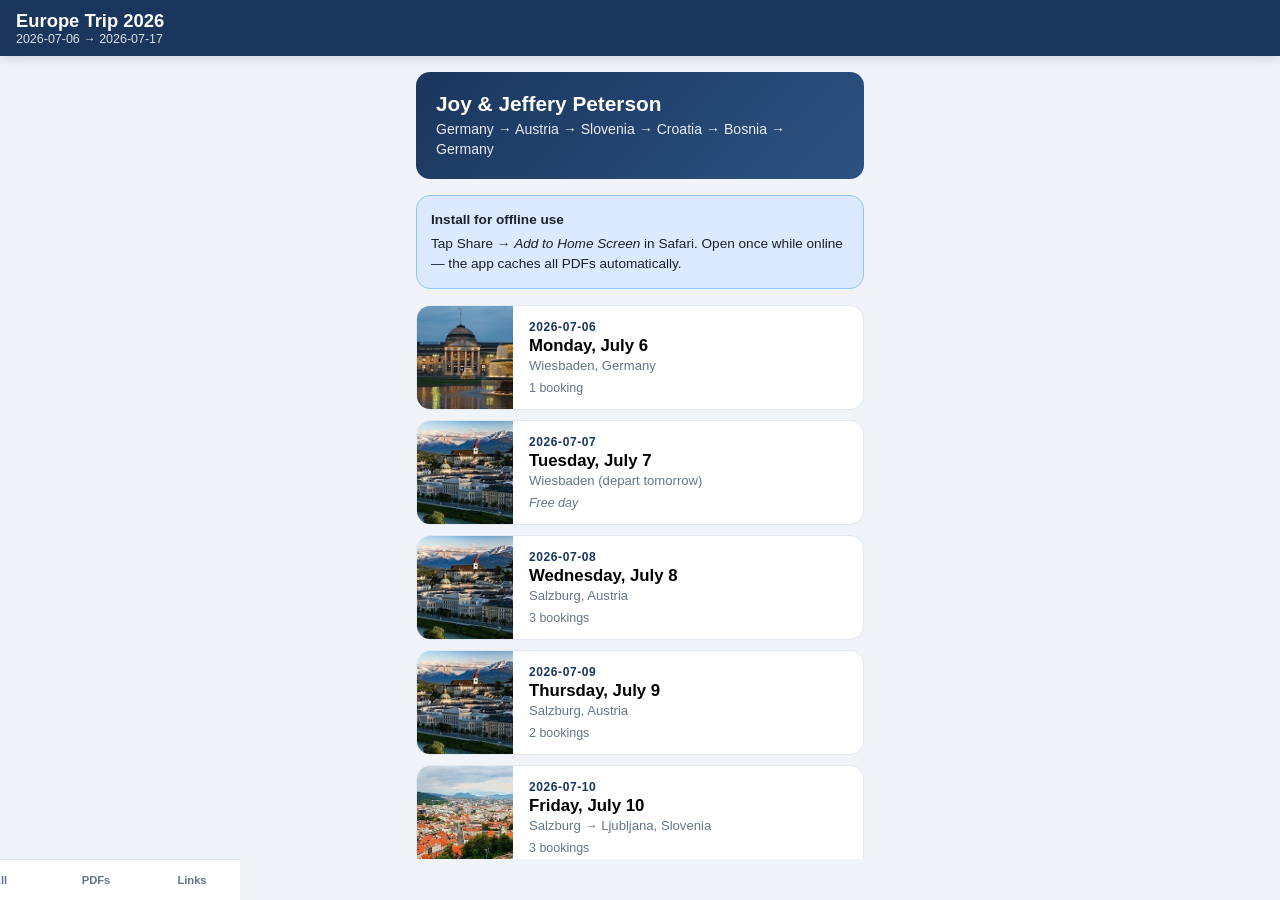
<file: index.html>
<!DOCTYPE html>
<html lang="en">
<head>
  <meta charset="UTF-8">
  <meta name="viewport" content="width=device-width, initial-scale=1, viewport-fit=cover, user-scalable=no">
  <meta name="apple-mobile-web-app-capable" content="yes">
  <meta name="apple-mobile-web-app-status-bar-style" content="black-translucent">
  <meta name="apple-mobile-web-app-title" content="Europe Trip">
  <meta name="theme-color" content="#1a365d">
  <title>Europe Trip 2026</title>
  <link rel="manifest" href="manifest.json">
  <link rel="apple-touch-icon" href="icons/icon-192.png">
  <link rel="stylesheet" href="css/app.css?v=20">
</head>
<body>
  <div id="app">
    <header class="header">
      <button id="back-btn" class="back-btn hidden" aria-label="Back"><span class="back-icon">←</span><span class="back-label">Back</span></button>
      <div class="header-text">
        <h1 id="header-title">Europe Trip</h1>
        <p id="header-sub" class="header-sub"></p>
      </div>
      <div id="offline-badge" class="offline-badge hidden" title="Offline mode">Offline</div>
    </header>
    <main id="main" class="main"><p class="loading-msg">Loading trip…</p></main>
    <nav id="tab-bar" class="tab-bar">
      <button class="tab" data-view="today">Today</button>
      <button class="tab" data-view="days">Days</button>
      <button class="tab" data-view="all">All</button>
      <button class="tab" data-view="docs">PDFs</button>
      <button class="tab" data-view="links">Links</button>
    </nav>
  </div>
  <div id="toast" class="toast hidden"></div>
  <script src="js/app.js?v=20"></script>
</body>
</html>
</file>
<file: css/app.css>
:root {
  --bg: #f0f4f8;
  --surface: #ffffff;
  --text: #1a202c;
  --muted: #64748b;
  --accent: #1a365d;
  --accent-light: #2c5282;
  --hotel: #7c3aed;
  --transport: #0284c7;
  --activity: #059669;
  --warn: #d97706;
  --warn-bg: #fffbeb;
  --border: #e2e8f0;
  --radius: 14px;
  --safe-top: env(safe-area-inset-top, 0px);
  --safe-bottom: env(safe-area-inset-bottom, 0px);
  --header-h: calc(56px + var(--safe-top));
  --tab-h: calc(56px + var(--safe-bottom));
}

* { box-sizing: border-box; margin: 0; padding: 0; }

html, body {
  height: 100%;
  height: -webkit-fill-available;
  font-family: -apple-system, BlinkMacSystemFont, "Segoe UI", Roboto, Helvetica, Arial, sans-serif;
  background: var(--bg);
  color: var(--text);
  -webkit-tap-highlight-color: transparent;
  overscroll-behavior: none;
  overflow: hidden;
}

#app {
  display: flex;
  flex-direction: column;
  height: 100%;
  height: -webkit-fill-available;
  height: 100dvh;
  overflow: hidden;
}

.header {
  flex-shrink: 0;
  position: relative;
  z-index: 100;
  display: flex;
  align-items: center;
  gap: 8px;
  padding: calc(10px + var(--safe-top)) 16px 10px;
  background: var(--accent);
  color: #fff;
  box-shadow: 0 2px 12px rgba(0,0,0,.15);
}

.header-text { flex: 1; min-width: 0; }

.header h1 {
  font-size: 1.15rem;
  font-weight: 700;
  white-space: nowrap;
  overflow: hidden;
  text-overflow: ellipsis;
}

.header-sub {
  font-size: .78rem;
  opacity: .85;
  white-space: nowrap;
  overflow: hidden;
  text-overflow: ellipsis;
}

.back-btn {
  background: rgba(255,255,255,.15);
  border: none;
  color: #fff;
  min-width: 36px;
  height: 36px;
  border-radius: 10px;
  font-size: 1.2rem;
  cursor: pointer;
  flex-shrink: 0;
  display: inline-flex;
  align-items: center;
  justify-content: center;
  gap: 4px;
  padding: 0 10px;
}

.back-btn .back-label { display: none; }

.back-btn.labeled {
  min-width: 72px;
  font-size: .95rem;
  font-weight: 600;
}

.back-btn.labeled .back-label { display: inline; }

.back-btn.hidden { display: none; }

.offline-badge {
  font-size: .65rem;
  font-weight: 700;
  text-transform: uppercase;
  letter-spacing: .04em;
  background: rgba(255,255,255,.2);
  padding: 4px 8px;
  border-radius: 6px;
}

.offline-badge.hidden { display: none; }

.main {
  flex: 1 1 auto;
  min-height: 0;
  overflow-y: auto;
  -webkit-overflow-scrolling: touch;
  padding: 16px;
}

.loading-msg {
  text-align: center;
  color: var(--muted);
  padding: 32px 16px;
  font-size: .95rem;
}

.tab-bar {
  flex-shrink: 0;
  display: flex;
  background: var(--surface);
  border-top: 1px solid var(--border);
  padding-bottom: var(--safe-bottom);
  z-index: 100;
}

.tab {
  flex: 1;
  border: none;
  background: none;
  padding: 14px 2px;
  font-size: .7rem;
  font-weight: 600;
  color: var(--muted);
  cursor: pointer;
}

.tab.active { color: var(--accent); }

.hero {
  background: linear-gradient(135deg, var(--accent), var(--accent-light));
  color: #fff;
  border-radius: var(--radius);
  padding: 20px;
  margin-bottom: 16px;
}

.hero h2 { font-size: 1.3rem; margin-bottom: 4px; }
.hero p { font-size: .88rem; opacity: .9; line-height: 1.4; }

.day-card {
  display: flex;
  width: 100%;
  text-align: left;
  background: var(--surface);
  border: 1px solid var(--border);
  border-radius: var(--radius);
  padding: 0;
  margin-bottom: 10px;
  cursor: pointer;
  transition: transform .1s;
  overflow: hidden;
  align-items: stretch;
}

.day-card.has-photo .day-card-body {
  flex: 1;
  padding: 14px 16px;
}

.day-thumb {
  width: 96px;
  min-height: 96px;
  object-fit: cover;
  flex-shrink: 0;
}

.day-card-body {
  padding: 16px;
  flex: 1;
}

.day-card:not(.has-photo) .day-card-body {
  width: 100%;
}

.day-card:active { transform: scale(.98); }

.day-card.today {
  border-color: var(--accent);
  box-shadow: 0 0 0 2px rgba(26,54,93,.15);
}

.day-date {
  font-size: .75rem;
  font-weight: 700;
  text-transform: uppercase;
  letter-spacing: .05em;
  color: var(--accent);
  margin-bottom: 2px;
}

.day-label { font-size: 1.05rem; font-weight: 700; margin-bottom: 2px; }
.day-loc { font-size: .82rem; color: var(--muted); margin-bottom: 8px; }

.day-count {
  font-size: .78rem;
  color: var(--muted);
}

.day-count.empty { font-style: italic; }

.item-card {
  display: block;
  width: 100%;
  text-align: left;
  font: inherit;
  color: inherit;
  background: var(--surface);
  border: 1px solid var(--border);
  border-left: 4px solid var(--accent);
  border-radius: var(--radius);
  padding: 14px 16px;
  margin-bottom: 10px;
  cursor: pointer;
}

.item-card.type-hotel { border-left-color: var(--hotel); }
.item-card.type-transport { border-left-color: var(--transport); }
.item-card.type-activity { border-left-color: var(--activity); }
.item-card.warning { background: var(--warn-bg); border-left-color: var(--warn); }

.item-type {
  font-size: .68rem;
  font-weight: 700;
  text-transform: uppercase;
  letter-spacing: .06em;
  color: var(--muted);
  margin-bottom: 4px;
}

.item-title { font-size: .98rem; font-weight: 600; line-height: 1.35; margin-bottom: 4px; }
.item-meta { font-size: .8rem; color: var(--muted); }

.item-card-top {
  display: flex;
  align-items: center;
  justify-content: space-between;
  gap: 8px;
  margin-bottom: 4px;
}

.passenger-badge {
  flex-shrink: 0;
  font-size: .68rem;
  font-weight: 700;
  letter-spacing: .03em;
  text-transform: uppercase;
  padding: 3px 8px;
  border-radius: 999px;
  border: 1px solid transparent;
}

.badge-joy {
  background: #fce7f3;
  color: #9d174d;
  border-color: #f9a8d4;
}

.badge-jeffery {
  background: #dbeafe;
  color: #1e40af;
  border-color: #93c5fd;
}

.badge-other {
  background: #f3f4f6;
  color: #374151;
  border-color: #d1d5db;
}

.item-passenger-banner {
  display: flex;
  align-items: center;
  gap: 10px;
  margin-bottom: 12px;
  padding: 10px 12px;
  background: var(--surface);
  border: 1px solid var(--border);
  border-radius: var(--radius);
}

.item-passenger-hint {
  font-size: .82rem;
  color: var(--muted);
}

.detail-section {
  background: var(--surface);
  border: 1px solid var(--border);
  border-radius: var(--radius);
  padding: 16px;
  margin-bottom: 12px;
}

.detail-section h3 {
  font-size: .72rem;
  font-weight: 700;
  text-transform: uppercase;
  letter-spacing: .06em;
  color: var(--muted);
  margin-bottom: 10px;
}

.detail-grid {
  display: grid;
  gap: 8px;
}

.detail-row {
  display: flex;
  justify-content: space-between;
  gap: 12px;
  font-size: .88rem;
  line-height: 1.4;
}

.detail-row .label { color: var(--muted); flex-shrink: 0; }
.detail-row .value { text-align: right; font-weight: 500; word-break: break-word; }

.detail-row.has-copy .value {
  display: flex;
  flex-direction: column;
  align-items: flex-end;
  gap: 6px;
}

.copy-btn,
.copy-chip {
  display: inline-flex;
  align-items: center;
  padding: 4px 10px;
  border-radius: 8px;
  border: 1px solid var(--border);
  background: var(--bg);
  color: var(--accent);
  font-size: .72rem;
  font-weight: 700;
  cursor: pointer;
  flex-shrink: 0;
}

.copy-chip {
  margin-left: 6px;
  vertical-align: middle;
}

.qr-wrap {
  display: flex;
  justify-content: center;
  padding: 12px;
  background: #fff;
  border-radius: 10px;
}

.qr-wrap svg { width: 160px; height: 160px; }

.qr-caption {
  display: flex;
  flex-wrap: wrap;
  align-items: center;
  justify-content: center;
  gap: 8px;
  text-align: center;
  font-size: .78rem;
  color: var(--muted);
  margin-top: 8px;
  word-break: break-all;
}

.warn-banner {
  background: #fef2f2;
  border: 2px solid #ef4444;
  border-radius: var(--radius);
  padding: 14px 16px;
  margin-bottom: 14px;
  color: #991b1b;
}

.warn-banner strong {
  display: block;
  font-size: .88rem;
  margin-bottom: 6px;
}

.warn-banner p {
  font-size: .85rem;
  line-height: 1.45;
  margin: 0;
}

.warn-banner p + p { margin-top: 6px; }

.next-up-card {
  background: var(--surface);
  border: 1px solid var(--border);
  border-left: 4px solid var(--accent);
  border-radius: var(--radius);
  margin-bottom: 14px;
  overflow: hidden;
}

.next-up-label {
  font-size: .68rem;
  font-weight: 700;
  text-transform: uppercase;
  letter-spacing: .06em;
  color: var(--muted);
  padding: 10px 14px 0;
}

.next-up-body {
  display: block;
  width: 100%;
  text-align: left;
  background: none;
  border: none;
  padding: 8px 14px 14px;
  cursor: pointer;
  font: inherit;
  color: inherit;
}

.next-up-body:active { opacity: .85; }

.next-up-time {
  display: block;
  font-size: .78rem;
  font-weight: 700;
  color: var(--accent);
  margin-bottom: 2px;
}

.next-up-title {
  display: block;
  font-size: 1rem;
  font-weight: 700;
  line-height: 1.35;
  margin-bottom: 2px;
}

.next-up-meta {
  display: block;
  font-size: .78rem;
  color: var(--muted);
}

.today-header {
  margin-bottom: 14px;
}

.today-date {
  font-size: 1.25rem;
  font-weight: 700;
  margin-bottom: 2px;
}

.today-loc {
  font-size: .88rem;
  color: var(--muted);
}

.day-notes-input {
  width: 100%;
  border: 1px solid var(--border);
  border-radius: 10px;
  padding: 10px 12px;
  font: inherit;
  font-size: .88rem;
  line-height: 1.45;
  resize: vertical;
  min-height: 72px;
  background: var(--bg);
  color: var(--text);
}

.day-notes-input:focus {
  outline: none;
  border-color: var(--accent);
  box-shadow: 0 0 0 2px rgba(26, 54, 93, .12);
}

.timeline {
  display: flex;
  flex-direction: column;
  gap: 0;
}

.timeline-item {
  display: flex;
  gap: 12px;
  align-items: flex-start;
}

.timeline-item.warning .timeline-dot {
  background: var(--warn);
  box-shadow: 0 0 0 3px rgba(217, 119, 6, .25);
}

.timeline-time {
  width: 44px;
  flex-shrink: 0;
  font-size: .78rem;
  font-weight: 700;
  color: var(--accent);
  text-align: right;
  padding-top: 16px;
  line-height: 1.2;
}

.timeline-track {
  flex: 1;
  position: relative;
  padding: 0 0 14px 16px;
  border-left: 2px solid var(--border);
  min-width: 0;
}

.timeline-item:last-child .timeline-track {
  border-left-color: transparent;
  padding-bottom: 0;
}

.timeline-dot {
  position: absolute;
  left: -6px;
  top: 18px;
  width: 10px;
  height: 10px;
  border-radius: 50%;
  background: var(--accent);
  box-shadow: 0 0 0 3px var(--bg);
}

.timeline-item.type-hotel .timeline-dot { background: var(--hotel); }
.timeline-item.type-transport .timeline-dot { background: var(--transport); }
.timeline-item.type-activity .timeline-dot { background: var(--activity); }

.timeline-card {
  width: 100%;
  margin-bottom: 0;
}

.btn-row { display: flex; flex-wrap: wrap; gap: 8px; }

.btn {
  display: inline-flex;
  align-items: center;
  justify-content: center;
  padding: 10px 14px;
  border-radius: 10px;
  font-size: .85rem;
  font-weight: 600;
  text-decoration: none;
  border: none;
  cursor: pointer;
  min-height: 44px;
}

.btn-primary { background: var(--accent); color: #fff; }
.btn-secondary { background: var(--bg); color: var(--accent); border: 1px solid var(--border); }
.btn-pdf { background: #dc2626; color: #fff; }

.tips-list { list-style: none; }
.tips-list li {
  font-size: .88rem;
  line-height: 1.45;
  padding: 8px 0;
  border-bottom: 1px solid var(--border);
}
.tips-list li:last-child { border-bottom: none; }

.body-text {
  font-size: .82rem;
  line-height: 1.5;
  color: var(--muted);
  white-space: pre-wrap;
  max-height: 240px;
  overflow-y: auto;
}

.filter-bar {
  display: flex;
  gap: 8px;
  margin-bottom: 14px;
  overflow-x: auto;
  padding-bottom: 4px;
}

.chip {
  flex-shrink: 0;
  padding: 6px 12px;
  border-radius: 20px;
  border: 1px solid var(--border);
  background: var(--surface);
  font-size: .78rem;
  font-weight: 600;
  cursor: pointer;
  color: var(--muted);
}

.chip.active { background: var(--accent); color: #fff; border-color: var(--accent); }

.pdf-list .item-card { border-left-width: 4px; border-left-color: #dc2626; }

.docs-intro {
  color: var(--muted);
  margin: 0 0 12px;
  font-size: .88rem;
}

.links-page {
  margin-top: 0;
}

#app.view-pdf .tab-bar { display: none; }

#app.view-pdf .header {
  position: relative;
}

#app.view-pdf .main {
  flex: 1 1 auto;
  min-height: 0;
  overflow-y: auto;
  -webkit-overflow-scrolling: touch;
  padding: 0;
}

.pdf-viewer {
  width: 100%;
  min-height: 100%;
  background: #525659;
}

.pdf-status {
  padding: 24px 16px;
  text-align: center;
  color: #fff;
  font-size: .9rem;
}

.pdf-status.hidden { display: none; }

.pdf-pages {
  display: flex;
  flex-direction: column;
  align-items: center;
  gap: 8px;
  padding: 8px 0 16px;
}

.pdf-pages.hidden { display: none; }

.pdf-page {
  display: block;
  max-width: 100%;
  box-shadow: 0 2px 8px rgba(0,0,0,.35);
}

.toast {
  position: fixed;
  bottom: calc(var(--tab-h) + 12px);
  left: 50%;
  transform: translateX(-50%);
  background: #1a202c;
  color: #fff;
  padding: 10px 18px;
  border-radius: 10px;
  font-size: .85rem;
  z-index: 200;
  opacity: 0;
  transition: opacity .3s;
  pointer-events: none;
}

.toast.show { opacity: 1; }

.hidden { display: none !important; }

.install-banner {
  background: #dbeafe;
  border: 1px solid #93c5fd;
  border-radius: var(--radius);
  padding: 14px;
  margin-bottom: 16px;
  font-size: .85rem;
  line-height: 1.45;
}

.install-banner strong { display: block; margin-bottom: 4px; }

.day-hero {
  margin-bottom: 16px;
  border-radius: var(--radius);
  overflow: hidden;
  border: 1px solid var(--border);
  background: var(--surface);
}

.day-hero-photo-wrap {
  position: relative;
  width: 100%;
  aspect-ratio: 16 / 9;
  max-height: 220px;
  overflow: hidden;
}

.day-hero-photo {
  width: 100%;
  height: 100%;
  object-fit: cover;
  display: block;
}

.day-hero-overlay {
  position: absolute;
  inset: auto 0 0 0;
  padding: 28px 16px 12px;
  background: linear-gradient(transparent, rgba(0,0,0,.65));
}

.day-hero-city {
  color: #fff;
  font-size: 1.2rem;
  font-weight: 700;
  text-shadow: 0 1px 4px rgba(0,0,0,.4);
}

.map-section {
  padding: 12px;
}

.city-map {
  width: 100%;
  height: auto;
  border-radius: 10px;
  display: block;
  border: 1px solid var(--border);
}

.item-map {
  margin-bottom: 10px;
}

.map-link-btn {
  width: 100%;
  margin-top: 10px;
}

.photo-credit {
  margin-top: 8px;
  font-size: .68rem;
  color: var(--muted);
  text-align: center;
}

.travel-services {
  margin: 0 0 16px;
}

.travel-services-hint {
  margin: 0 0 10px;
  font-size: .82rem;
  color: var(--muted);
}

.travel-services-grid {
  display: grid;
  gap: 8px;
}

.travel-service-link {
  display: flex;
  flex-direction: column;
  gap: 2px;
  padding: 12px 14px;
  border-radius: 10px;
  background: var(--card);
  border: 1px solid var(--border);
  color: var(--text);
  text-decoration: none;
}

.travel-service-link:active {
  background: var(--border);
}

.travel-service-name {
  font-weight: 600;
  color: var(--accent);
}

.travel-service-note {
  font-size: .78rem;
  color: var(--muted);
}

.phrases-section {
  margin-top: 16px;
}

.phrase-group {
  margin-bottom: 16px;
}

.phrase-group:last-child {
  margin-bottom: 0;
}

.phrase-group-head {
  display: flex;
  align-items: baseline;
  justify-content: space-between;
  gap: 8px;
  margin-bottom: 8px;
}

.phrase-lang {
  font-weight: 700;
  color: var(--accent);
}

.phrase-region {
  font-size: .75rem;
  color: var(--muted);
}

.phrase-list {
  list-style: none;
  margin: 0;
  padding: 0;
  display: grid;
  gap: 8px;
}

.phrase-line {
  padding: 10px 12px;
  border-radius: 10px;
  background: var(--card);
  border: 1px solid var(--border);
}

.phrase-en {
  display: block;
  font-size: .78rem;
  color: var(--muted);
  margin-bottom: 4px;
}

.phrase-local {
  display: block;
  font-size: .95rem;
  font-weight: 600;
  line-height: 1.35;
}

.phrase-pron {
  display: block;
  margin-top: 4px;
  font-size: .8rem;
  font-style: italic;
  color: var(--muted);
  letter-spacing: .02em;
  line-height: 1.35;
}

@media (min-width: 480px) {
  .main { max-width: 480px; margin: 0 auto; width: 100%; }
  .tab-bar { max-width: 480px; left: 50%; transform: translateX(-50%); }
}
</file>
